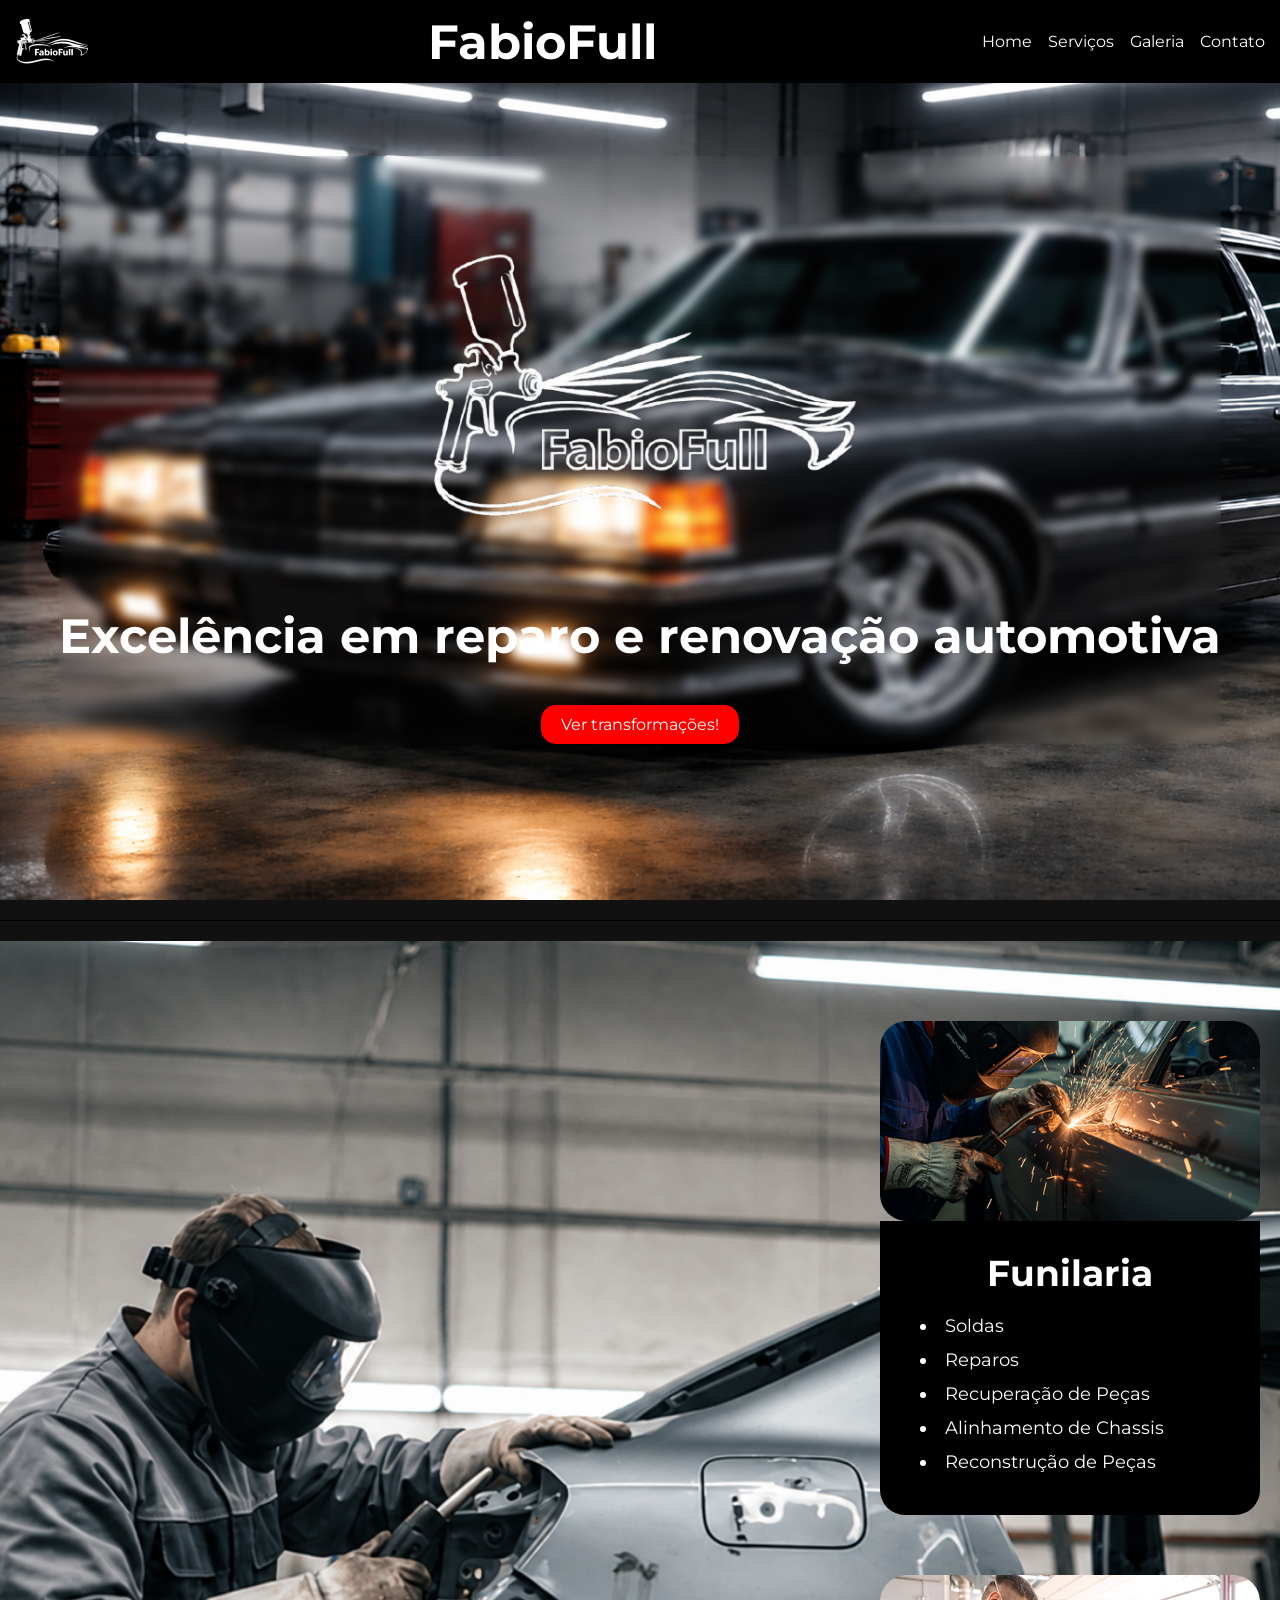
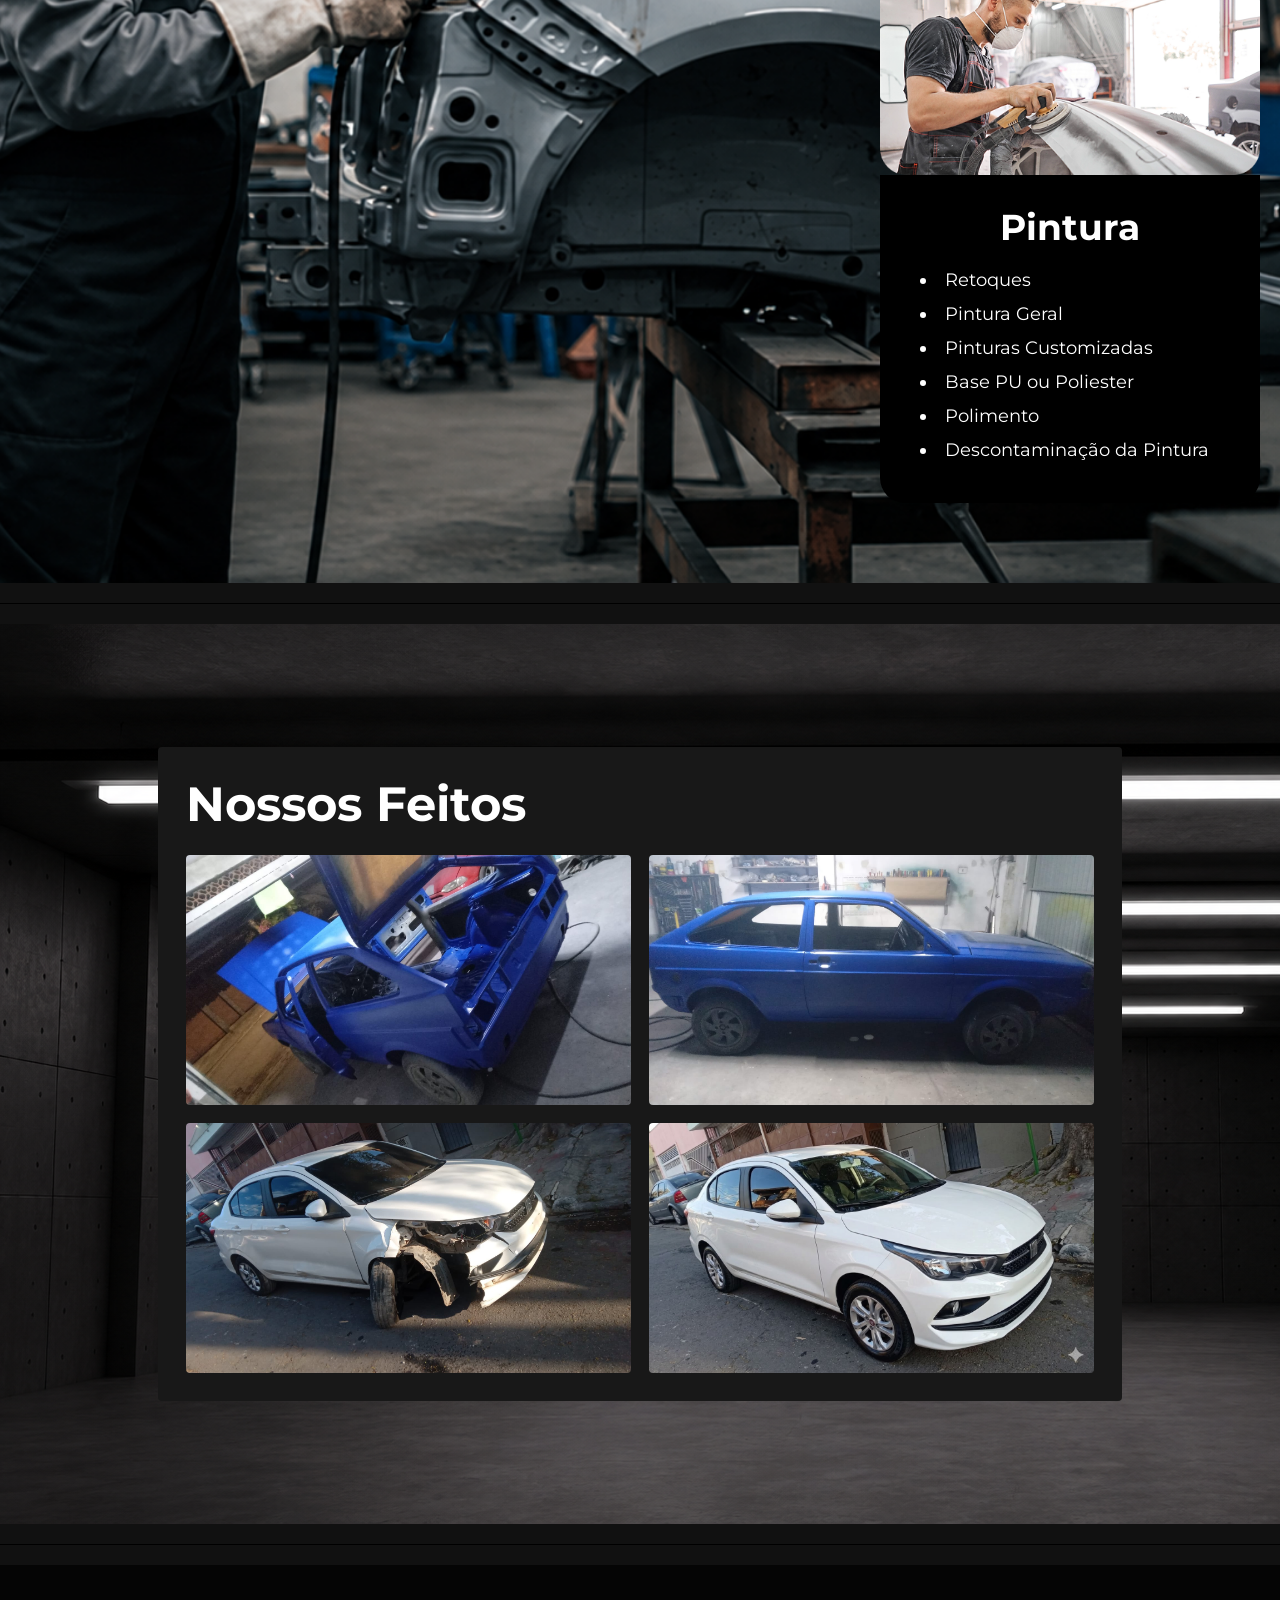
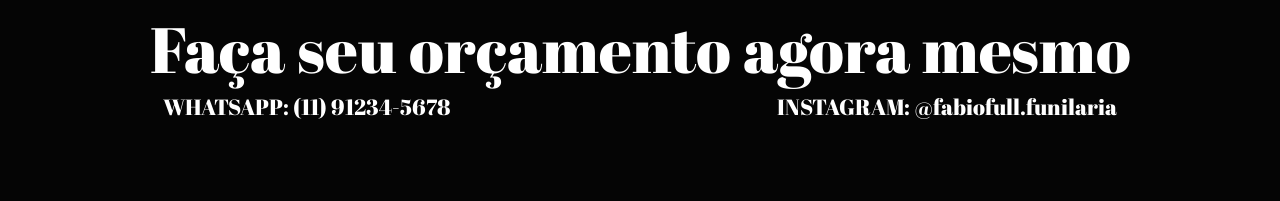
<file: novo1-main/index.html>
<!DOCTYPE html>
<html lang="en">
<head>
    <meta charset="UTF-8">
    <meta name="viewport" content="width=device-width, initial-scale=1.0">
    <title>Funilaria</title>
    <link rel="stylesheet" href="./src/styles/reset.css">
    <link rel="stylesheet" href="./src/styles/style.css">
    <link href="https://fonts.googleapis.com/css2?family=Bebas+Neue&family=Montserrat:wght@300;400;500;600&family=Abril+Fatface&display=swap" rel="stylesheet">
</head>
<body>
    <header>
        <img src="./src/assets/images/logo.png" alt="logo">
        <h2>FabioFull</h2>
        <div class="header-nav">
            <nav>
                <a href="#home">Home</a>
                <a href="#servicos">Serviços</a>
                <a href="#galeria">Galeria</a>
                <a href="#contato">Contato</a>
            </nav>
        </div>
    </header>
    <main id="home">
        <div class="main-img">
            <img src="./src/assets/images/logo-main.png" alt="logo main">
            <h1>Excelência em reparo e renovação automotiva</h1>
            <a href="#galeria" class="botao-link">Ver transformações!</a>
        </div>
    </main>
    <hr>
    <section class="secao-servicos" id="servicos">
        <div class="servico-fundo">
            <div class="card">
                <img src="./src/assets/images/funilaria.png" alt="funilaria image">
                <div class="card-text">
                    <h4>Funilaria</h4>
                    <ul>
                        <li>Soldas</li>
                        <li>Reparos</li>
                        <li>Recuperação de Peças</li>
                        <li>Alinhamento de Chassis</li>
                        <li>Reconstrução de Peças</li>
                    </ul>
                </div>
            </div>
            <div class="card">
                <img src="./src/assets/images/pintura.png" alt="pintura image">
                <div class="card-text">
                    <h4>Pintura</h4>
                    <ul>
                        <li>Retoques</li>
                        <li>Pintura Geral</li>
                        <li>Pinturas Customizadas</li>
                        <li>Base PU ou Poliester</li>
                        <li>Polimento</li>
                        <li>Descontaminação da Pintura</li>
                    </ul>
                </div>
            </div>
        </div>
    </section>
    <hr>
    <div class="gallery" id="galeria">
        <div class="gallery-box">
            <h2>Nossos Feitos</h2>
            <div class="grid">
                <div class="grid-item"><img src="./src/assets/images/foto2.jpeg"></div>
                <div class="grid-item"><img src="./src/assets/images/foto1.jpeg"></div>
                <div class="grid-item"><img src="./src/assets/images/foto4.jpeg"></div>
                <div class="grid-item"><img src="./src/assets/images/foto3.jpeg"></div>
            </div>
        </div>
    </div>
    <hr>
    <section class="hero-section" id="contato">
        <div class="hero">
            <h1>Faça seu orçamento agora mesmo</h1>
        </div>
        <div class="phones">
            <span>WHATSAPP: (11) 91234-5678 </span>
            <span>INSTAGRAM: @fabiofull.funilaria</span>
        </div>
    </section>
</body>
</html>
</file>
<file: novo1-main/src/styles/style.css>
body {
    font-family: 'Montserrat', sans-serif;
    background: #111;
    color: #fff;
}
a {
    color: white;
    text-decoration: none;
}
a:hover {
    color: yellow;
}
header {
    background-color: black;
    display: flex;
    position: fixed;
    width: 100%;
    justify-content: space-between;
    align-items: center;
    z-index: 99;
}
header > img {
    padding: 15px;
}
h2 {
    font-size: 48px;
    font-weight: 700;
    color: white;
}
.header-nav {
    display: flex;
    justify-content: center;
    align-items: center;
}
.header-nav > nav {
    display: flex;
    padding: 15px;
    gap: 16px;
}
main {
    background-image: url(../assets/images/fundo.png);
    background-repeat: no-repeat;
    background-size: cover;
    display: flex;
    justify-content: center;
    align-items: center;
    width: 100%;
    min-height: 100vh;
    padding: 100px 20px;
}
.main-img {
    background-color: rgba(255, 255, 255, 0.01);
    backdrop-filter: blur(5px);
    display: flex;
    flex-direction: column;
    justify-content: center;
    align-items: center;
    text-align: center;
    gap: 40px;
}
.main-img > img {
    width: 100%;
    margin-top: 80px;
    max-width: 650px;
    height: auto;
}
h1 {
    font-size: 48px;
    font-weight: 700;
    color: rgb(255, 255, 255);
}
.botao-link {
    display: flex;
    padding: 10px 20px;
    background-color: #ff0000;
    color: white;
    border-radius: 15px;
    text-align: center;
    transition: 0.3s ease;
}
.botao-link:hover {
    background-color: blue;
}
.servico-fundo {
    background-image: url(../assets/images/fundo-servico.png);
    background-repeat: no-repeat;
    background-size: cover;
    background-position: center;
    width: 100%;
    min-height: 100vh;
    padding: 80px 20px; 
    display: flex;
    align-items: flex-end;
    flex-wrap: wrap;
    flex-direction: column;
    gap: 60px;
}
.card {
    display: flex;
    flex-direction: column;
    max-width: 380px;
    width: 100%;
    height: 100%;
}
.card > img {
    width: 100%;
    height: auto;
    object-fit: cover;
    border-radius: 25px 25px 0 0;
}
.card-text {
    background-color: black;
    border-radius: 0 0 25px 25px;
    padding: 30px;
    height: 100%;
}
h4 {
    font-size: 36px;
    font-weight: 700;
    color: white;
    text-align: center;
    padding-bottom: 20px;
}
ul {
    list-style-position: inside;
    padding-left: 10px;
}
li {
    font-size: 18px;
    font-weight: 400;
    color: white;
    margin-bottom: 12px;
}
.galeria {
    background-color: black;
    display: flex;
    justify-content: space-between;
    align-items: center;
    padding: 15px;
}
.galeria-text {
    display: flex;
    flex-direction: column;
    justify-content: center;
    align-items: center;
    gap: 15px;
    color: white;
}
.galeria-text > p {
    font-size: 24px;
}
.galeria-nav {
    display: flex;
    justify-content: center;
    align-items: center;
}
.galeria-nav > nav {
    display: flex;
    gap: 40px;
    padding: 15px;
}
.galeria-fundo {
    background-color: rgb(61, 61, 61);
    display: flex;
    flex-direction: column;
    justify-content: center;
    align-items: center;
    width: 100%;
    min-height: 100vh;
    padding: 60px 20px;
    gap: 100px;
}
.galeria-car {
    background-color: black;
    display: flex;
    flex-direction: column;
    justify-content: center;
    align-items: center;
    padding: 40px;
    gap: 30px;
}
.galeria-car img {
    max-width: 450px;
    width: 100%;
    height: auto;
}
.car-1-2, .car-3-4 {
    display: flex;
    gap: 30px;
}
.gallery-header {
    width: 100%;
    background: #111;
    display: flex;
    justify-content: space-between;
    align-items: center;
    padding: 18px 42px;
}
.logo img {
    width: 140px;
    filter: brightness(0) invert(1);
}
.gallery-title {
    flex: 1;
    text-align: center;
}
.gallery-title h1 {
    font-family: 'Bebas Neue', sans-serif;
    font-size: 48px;
}
.gallery-title p {
    font-size: 13px;
    color: #ccc;
}
.gallery {
    background-image: url(../assets/images/fundo-de-garagem.png);
    background-repeat: no-repeat;
    background-size: cover;
    display: flex;
    justify-content: center;
    align-items: center;
    width: 100%;
    min-height: 100vh;
    padding: 100px 20px;
}
.gallery-box {
    background: #181818;
    padding: 28px;
    border-radius: 4px;
}
.gallery-box h2 {
    margin-bottom: 22px;
}
.grid {
    display: grid;
    grid-template-columns: 1fr 1fr;
    gap: 18px;
}
.grid-item {
    height: 250px;
    overflow: hidden;
    background: #222;
    border-radius: 4px;
}
.grid-item:hover {
    transform: scale(1.2);
    transition: 0.5s;
}
.grid-item img {
    width: 100%;
    height: 100%;
    object-fit: cover;
}
.hero-section {
    background: #050505;
    position: relative;
    padding-top: 40px;
}
.hero-header {
    display: flex;
    justify-content: space-between;
    padding: 28px 42px;
    align-items: center;
}
.hero-header nav {
    display: flex;
    gap: 48px;
}
.hero-header nav a {
    color: #fff;
    font-size: 13px;
}
.hero {
    display: flex;
    justify-content: center;
    align-items: center;
    text-align: center;
  
}
.hero h1 {
    font-family: 'Abril Fatface', serif;
    font-size: 64px;
    font-weight: 400;
}
.phones {
    display: flex;
    justify-content: space-around;
    padding-bottom: 80px;
}
.phones span {
    font-family: 'Abril Fatface', serif;
    font-size: 22px;
}
hr {
    border: 0;
    height: 1px;
    background-color: #000000;
    margin: 20px 0;
}  
@media (max-width: 900px) {
    .grid {
        grid-template-columns: 1fr;
    }
    .hero h1 {
        font-size: 42px;
    }
    .phones {
        flex-direction: column;
        align-items: center;
        gap: 20px;
    }
}
@media (max-width: 768px) {
    header, .servico, .galeria {
        flex-direction: column;
        gap: 30px;
        text-align: center;
    }
    main, .servico-fundo, .galeria-fundo {
        height: auto !important; 
        min-height: 100vh;
    }
    h1 {
        font-size: 36px; 
        padding: 0 30px;
        max-width: 500px;
    }
    h3 {
        font-size: 36px;
    }
    button {
        font-size: 26px;
    }
    .car-1-2, .car-3-4 {
        flex-direction: column;
        gap: 40px;
    }
}
@media (max-width: 430px) {
    header, .servico, .galeria {
        flex-direction: column;
        gap: 15px;
        text-align: center;
    }
    main, .servico-fundo, .galeria-fundo {
        height: auto !important;
        min-height: 100vh;
    }
    .main-img > img {
        width: 100%;
        max-width: 280px;
        height: auto;
    }
    h1 {
        font-size: 26px;
        padding: 0px 15px;
        max-width: 320px;
    }
    h3 {
        font-size: 36px;
    }
    button {
        font-size: 22px;
    }
    .car-1-2, .car-3-4 {
        flex-direction: column;
        gap: 20px;
    }
}
</file>
